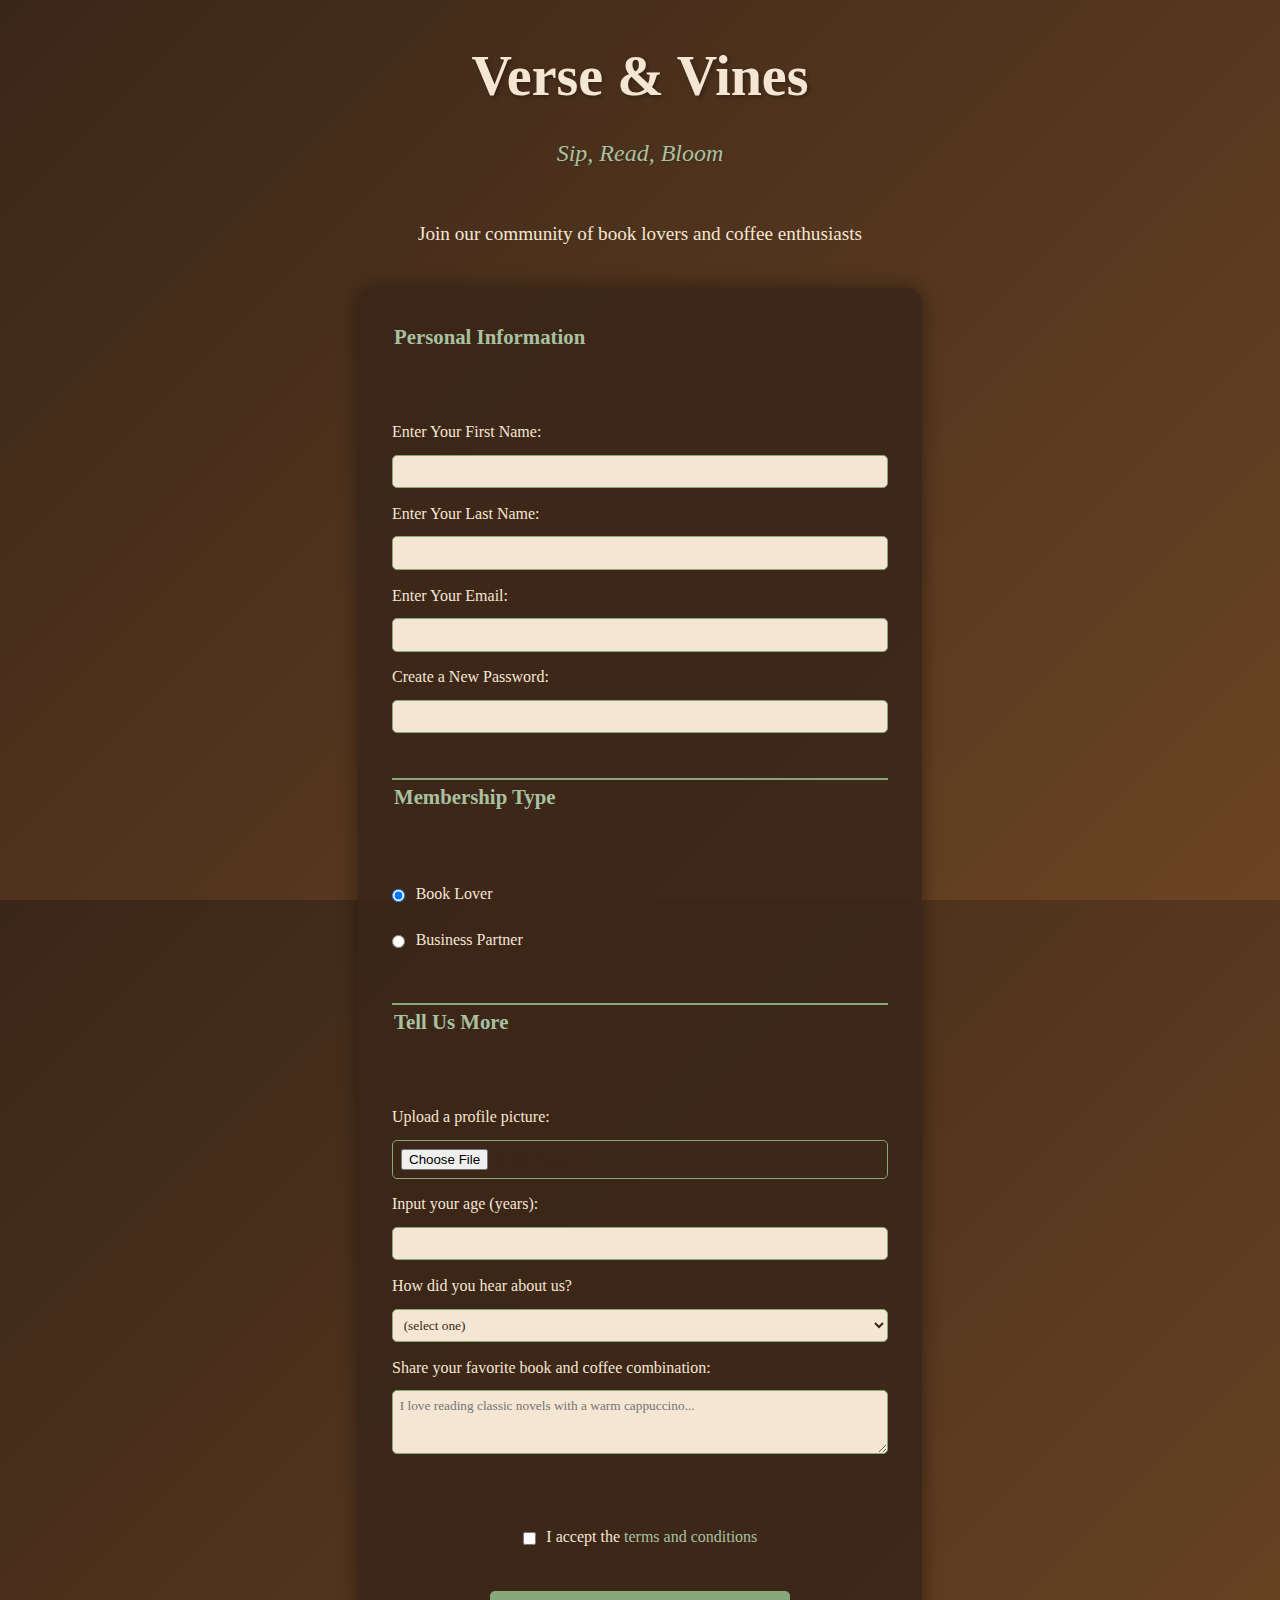
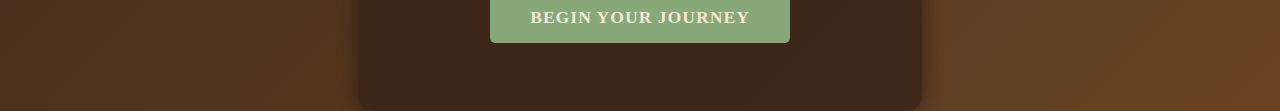
<file: index.html>
<!DOCTYPE html>
<html lang="en">
  <head>
    <meta charset="UTF-8">
    <title>Verse & Vines - Where Stories Bloom</title>
    <link rel="stylesheet" href="styles.css" />
  </head>
  <body>
    <div class="header">
      <h1>Verse & Vines</h1>
      <p class="tagline">Sip, Read, Bloom</p>
    </div>
    <p class="welcome-text">Join our community of book lovers and coffee enthusiasts</p>
    <form method="post" action='https://register-demo.freecodecamp.org'>
      <fieldset>
        <legend>Personal Information</legend>
        <label for="first-name">Enter Your First Name: <input id="first-name" name="first-name" type="text" required /></label>
        <label for="last-name">Enter Your Last Name: <input id="last-name" name="last-name" type="text" required /></label>
        <label for="email">Enter Your Email: <input id="email" name="email" type="email" required /></label>
        <label for="new-password">Create a New Password: <input id="new-password" name="new-password" type="password" pattern="[a-z0-5]{8,}" required /></label>
      </fieldset>
      <fieldset>
        <legend>Membership Type</legend>
        <label for="personal-account"><input id="personal-account" type="radio" name="account-type" class="inline" checked /> Book Lover</label>
        <label for="business-account"><input id="business-account" type="radio" name="account-type" class="inline" /> Business Partner</label>
      </fieldset>
      <fieldset>
        <legend>Tell Us More</legend>
        <label for="profile-picture">Upload a profile picture: <input id="profile-picture" type="file" name="file" /></label>
        <label for="age">Input your age (years): <input id="age" type="number" name="age" min="13" max="120" /></label>
        <label for="referrer">How did you hear about us?
          <select id="referrer" name="referrer">
            <option value="">(select one)</option>
            <option value="1">Local Bookstore</option>
            <option value="2">Coffee Shop</option>
            <option value="3">Friend's Recommendation</option>
            <option value="4">Literary Festival</option>
            <option value="5">Social Media</option>
          </select>
        </label>
        <label for="bio">Share your favorite book and coffee combination:
          <textarea id="bio" name="bio" rows="3" cols="30" placeholder="I love reading classic novels with a warm cappuccino..."></textarea>
        </label>
      </fieldset>
      <label for="terms-and-conditions" class="terms">
        <input class="inline" id="terms-and-conditions" type="checkbox" required name="terms-and-conditions" /> I accept the <a href="terms.html" target="_blank">terms and conditions</a>
      </label>
      <input type="submit" value="Begin Your Journey" />
    </form>
  </body>
</html>
</file>
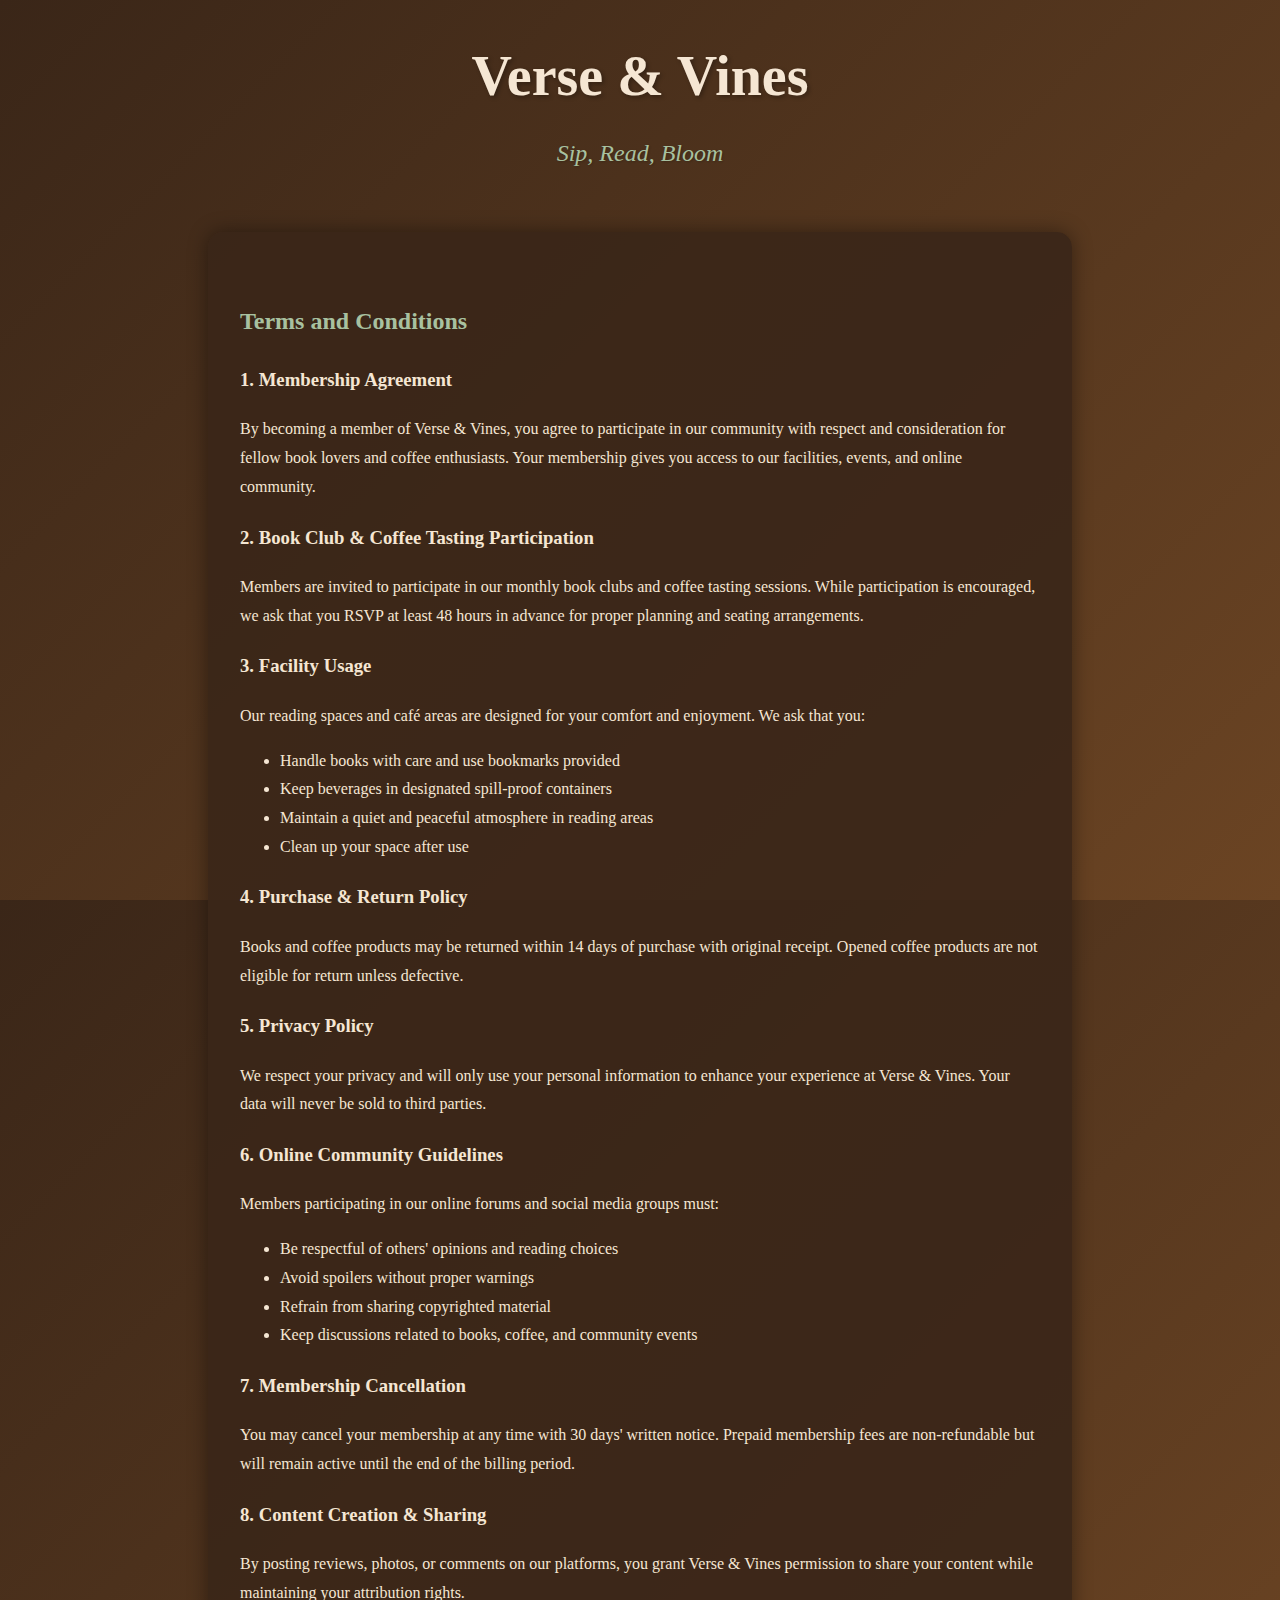
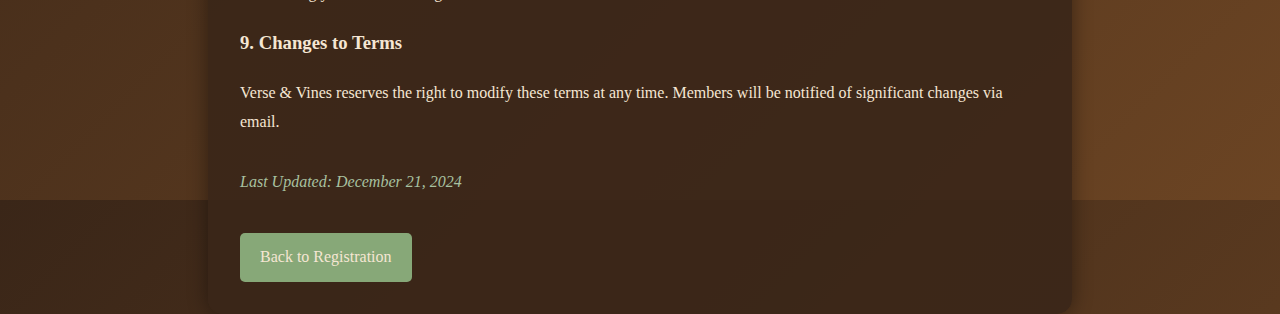
<file: terms.html>
<!DOCTYPE html>
<html lang="en">
  <head>
    <meta charset="UTF-8">
    <title>Terms & Conditions - Verse & Vines</title>
    <link rel="stylesheet" href="styles.css" />
    <style>
      .terms-container {
        width: 80vw;
        max-width: 800px;
        margin: 2em auto;
        padding: 2em;
        background-color: rgba(58, 38, 24, 0.9);
        border-radius: 15px;
        box-shadow: 0 0 20px rgba(0, 0, 0, 0.4);
      }

      .terms-content {
        color: var(--parchment);
        line-height: 1.8;
      }

      .terms-content h2 {
        color: var(--sage-light);
        margin-top: 1.5em;
      }

      .back-button {
        display: inline-block;
        padding: 10px 20px;
        background-color: var(--sage);
        color: var(--parchment);
        text-decoration: none;
        border-radius: 5px;
        margin-top: 20px;
        transition: all 0.3s ease;
      }

      .back-button:hover {
        background-color: var(--sage-light);
        transform: translateY(-2px);
      }

      .last-updated {
        color: var(--sage-light);
        font-style: italic;
        margin-top: 2em;
      }
    </style>
  </head>
  <body>
    <div class="header">
      <h1>Verse & Vines</h1>
      <p class="tagline">Sip, Read, Bloom</p>
    </div>
    
    <div class="terms-container">
      <div class="terms-content">
        <h2>Terms and Conditions</h2>
        
        <h3>1. Membership Agreement</h3>
        <p>By becoming a member of Verse & Vines, you agree to participate in our community with respect and consideration for fellow book lovers and coffee enthusiasts. Your membership gives you access to our facilities, events, and online community.</p>
        
        <h3>2. Book Club & Coffee Tasting Participation</h3>
        <p>Members are invited to participate in our monthly book clubs and coffee tasting sessions. While participation is encouraged, we ask that you RSVP at least 48 hours in advance for proper planning and seating arrangements.</p>
        
        <h3>3. Facility Usage</h3>
        <p>Our reading spaces and café areas are designed for your comfort and enjoyment. We ask that you:</p>
        <ul>
          <li>Handle books with care and use bookmarks provided</li>
          <li>Keep beverages in designated spill-proof containers</li>
          <li>Maintain a quiet and peaceful atmosphere in reading areas</li>
          <li>Clean up your space after use</li>
        </ul>
        
        <h3>4. Purchase & Return Policy</h3>
        <p>Books and coffee products may be returned within 14 days of purchase with original receipt. Opened coffee products are not eligible for return unless defective.</p>
        
        <h3>5. Privacy Policy</h3>
        <p>We respect your privacy and will only use your personal information to enhance your experience at Verse & Vines. Your data will never be sold to third parties.</p>
        
        <h3>6. Online Community Guidelines</h3>
        <p>Members participating in our online forums and social media groups must:</p>
        <ul>
          <li>Be respectful of others' opinions and reading choices</li>
          <li>Avoid spoilers without proper warnings</li>
          <li>Refrain from sharing copyrighted material</li>
          <li>Keep discussions related to books, coffee, and community events</li>
        </ul>
        
        <h3>7. Membership Cancellation</h3>
        <p>You may cancel your membership at any time with 30 days' written notice. Prepaid membership fees are non-refundable but will remain active until the end of the billing period.</p>
        
        <h3>8. Content Creation & Sharing</h3>
        <p>By posting reviews, photos, or comments on our platforms, you grant Verse & Vines permission to share your content while maintaining your attribution rights.</p>
        
        <h3>9. Changes to Terms</h3>
        <p>Verse & Vines reserves the right to modify these terms at any time. Members will be notified of significant changes via email.</p>
        
        <p class="last-updated">Last Updated: December 21, 2024</p>
        
        <a href="index.html" class="back-button">Back to Registration</a>
      </div>
    </div>
  </body>
</html>
</file>
<file: styles.css>
/* Color Variables */
:root {
    --coffee-dark: #3A2618;
    --coffee-medium: #6B4423;
    --cream: #FFF5E4;
    --sage: #87A878;
    --sage-light: #A8C1A0;
    --parchment: #F5E6D3;
  }
  
  body {
    width: 100%;
    height: 100vh;
    margin: 0;
    background-color: var(--coffee-dark);
    background-image: linear-gradient(135deg, var(--coffee-dark), var(--coffee-medium));
    color: var(--cream);
    font-family: 'Crimson Text', Georgia, serif;
    font-size: 16px;
    line-height: 1.6;
  }
  
  .header {
    text-align: center;
    padding: 2em 0 1em;
  }
  
  h1 {
    margin: 0;
    font-size: 3.5em;
    color: var(--parchment);
    text-shadow: 2px 2px 4px rgba(0, 0, 0, 0.3);
    font-family: 'Playfair Display', Georgia, serif;
  }
  
  .tagline {
    margin: 0.5em 0;
    font-size: 1.5em;
    color: var(--sage-light);
    font-style: italic;
    text-shadow: 1px 1px 2px rgba(0, 0, 0, 0.2);
  }
  
  .welcome-text {
    text-align: center;
    color: var(--parchment);
    font-size: 1.2em;
    margin-bottom: 2em;
  }
  
  form {
    width: 60vw;
    max-width: 500px;
    min-width: 300px;
    margin: 0 auto;
    padding: 2em;
    background-color: rgba(58, 38, 24, 0.9);
    border-radius: 15px;
    box-shadow: 0 0 20px rgba(0, 0, 0, 0.4);
  }
  
  fieldset {
    border: none;
    padding: 2rem 0;
    border-bottom: 2px solid var(--sage);
  }
  
  fieldset:last-of-type {
    border-bottom: none;
  }
  
  legend {
    color: var(--sage-light);
    font-size: 1.3em;
    font-weight: bold;
    margin-bottom: 1em;
  }
  
  label {
    display: block;
    margin: 0.8rem 0;
    color: var(--parchment);
  }
  
  input,
  textarea,
  select {
    margin: 10px 0 0 0;
    width: 100%;
    min-height: 2.5em;
    padding: 0.5em;
    border-radius: 5px;
    border: 1px solid var(--sage);
    background-color: var(--parchment);
    color: var(--coffee-dark);
    font-family: inherit;
    box-sizing: border-box;
  }
  
  input:focus,
  textarea:focus,
  select:focus {
    outline: none;
    border: 2px solid var(--sage-light);
    box-shadow: 0 0 5px rgba(168, 193, 160, 0.5);
  }
  
  .inline {
    width: unset;
    margin: 0 0.5em 0 0;
    vertical-align: middle;
    display: inline;
  }
  
  input[type="submit"] {
    display: block;
    width: 60%;
    margin: 2em auto;
    height: 3em;
    font-size: 1.1rem;
    background-color: var(--sage);
    border: none;
    color: var(--parchment);
    min-width: 300px;
    cursor: pointer;
    transition: all 0.3s ease;
    text-transform: uppercase;
    letter-spacing: 1px;
    font-weight: bold;
  }
  
  input[type="submit"]:hover {
    background-color: var(--sage-light);
    transform: translateY(-2px);
    box-shadow: 0 4px 8px rgba(0, 0, 0, 0.2);
  }
  
  input[type="file"] {
    padding: 8px;
    background-color: transparent;
  }
  
  .terms {
    text-align: center;
    margin-top: 1em;
  }
  
  a {
    color: var(--sage-light);
    text-decoration: none;
    transition: color 0.3s ease;
  }
  
  a:hover {
    color: var(--sage);
    text-decoration: underline;
  }
  
  /* Responsive Design */
  @media (max-width: 768px) {
    body {
      font-size: 14px;
    }
  
    form {
      width: 80vw;
      padding: 1em;
    }
  
    input[type="submit"] {
      width: 100%;
      min-width: unset;
    }
  
    h1 {
      font-size: 2.5em;
    }
  
    .tagline {
      font-size: 1.2em;
    }
  }
</file>
